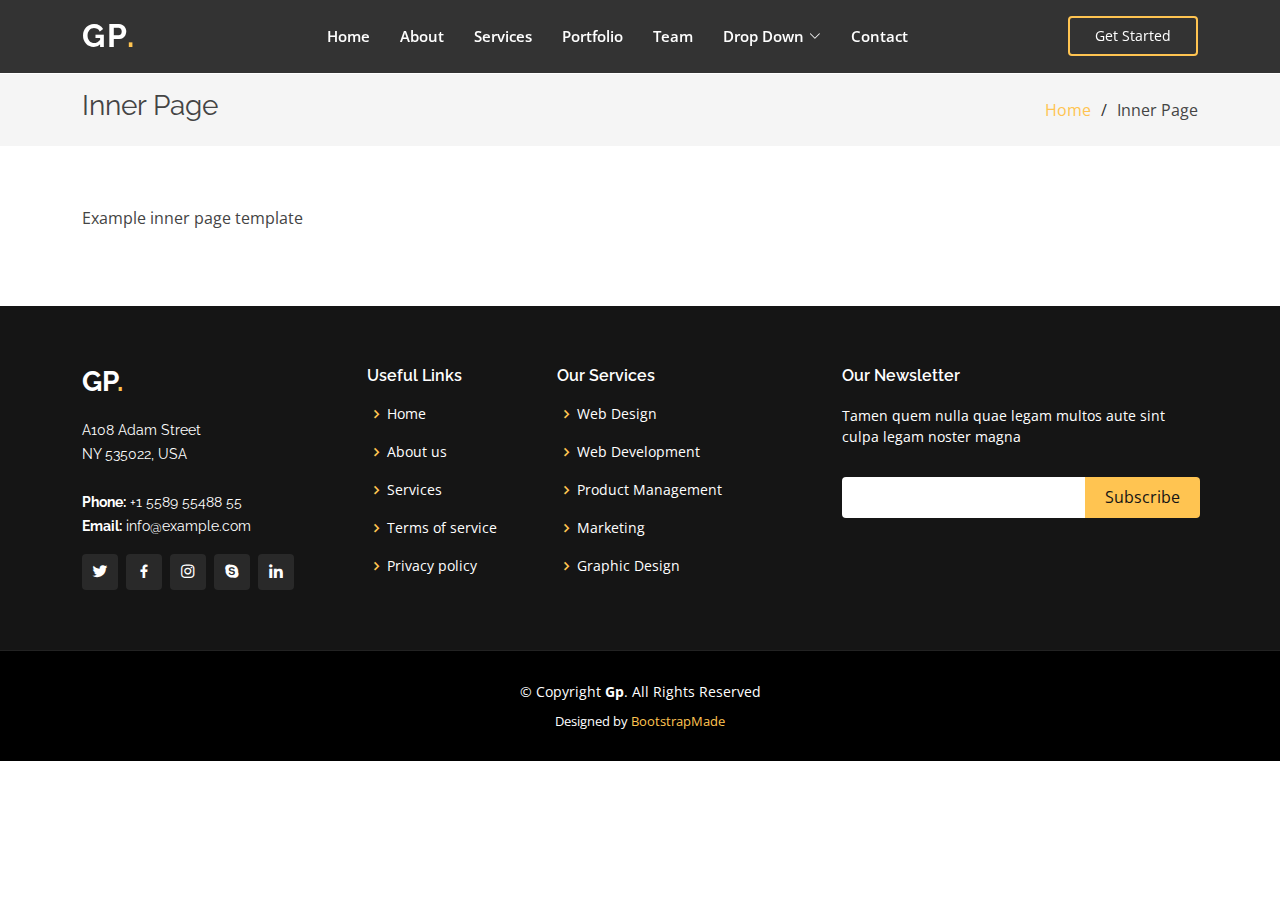
<file: inner-page.html>
<!DOCTYPE html>
<html lang="en">

<head>
  <meta charset="utf-8">
  <meta content="width=device-width, initial-scale=1.0" name="viewport">

  <title>Inner Page - Gp Bootstrap Template</title>
  <meta content="" name="description">
  <meta content="" name="keywords">

  <!-- Favicons -->
  <link href="assets/img/favicon.png" rel="icon">
  <link href="assets/img/apple-touch-icon.png" rel="apple-touch-icon">

  <!-- Google Fonts -->
  <link href="https://fonts.googleapis.com/css?family=Open+Sans:300,300i,400,400i,600,600i,700,700i|Raleway:300,300i,400,400i,500,500i,600,600i,700,700i|Poppins:300,300i,400,400i,500,500i,600,600i,700,700i" rel="stylesheet">

  <!-- Vendor CSS Files -->
  <link href="assets/vendor/aos/aos.css" rel="stylesheet">
  <link href="assets/vendor/bootstrap/css/bootstrap.min.css" rel="stylesheet">
  <link href="assets/vendor/bootstrap-icons/bootstrap-icons.css" rel="stylesheet">
  <link href="assets/vendor/boxicons/css/boxicons.min.css" rel="stylesheet">
  <link href="assets/vendor/glightbox/css/glightbox.min.css" rel="stylesheet">
  <link href="assets/vendor/remixicon/remixicon.css" rel="stylesheet">
  <link href="assets/vendor/swiper/swiper-bundle.min.css" rel="stylesheet">

  <!-- Template Main CSS File -->
  <link href="assets/css/style.css" rel="stylesheet">

  <!-- =======================================================
  * Template Name: Gp - v4.7.0
  * Template URL: https://bootstrapmade.com/gp-free-multipurpose-html-bootstrap-template/
  * Author: BootstrapMade.com
  * License: https://bootstrapmade.com/license/
  ======================================================== -->
</head>

<body>

  <!-- ======= Header ======= -->
  <header id="header" class="fixed-top header-inner-pages">
    <div class="container d-flex align-items-center justify-content-lg-between">

      <h1 class="logo me-auto me-lg-0"><a href="index.html">Gp<span>.</span></a></h1>
      <!-- Uncomment below if you prefer to use an image logo -->
      <!-- <a href="index.html" class="logo me-auto me-lg-0"><img src="assets/img/logo.png" alt="" class="img-fluid"></a>-->

      <nav id="navbar" class="navbar order-last order-lg-0">
        <ul>
          <li><a class="nav-link scrollto " href="#hero">Home</a></li>
          <li><a class="nav-link scrollto" href="#about">About</a></li>
          <li><a class="nav-link scrollto" href="#services">Services</a></li>
          <li><a class="nav-link scrollto " href="#portfolio">Portfolio</a></li>
          <li><a class="nav-link scrollto" href="#team">Team</a></li>
          <li class="dropdown"><a href="#"><span>Drop Down</span> <i class="bi bi-chevron-down"></i></a>
            <ul>
              <li><a href="#">Drop Down 1</a></li>
              <li class="dropdown"><a href="#"><span>Deep Drop Down</span> <i class="bi bi-chevron-right"></i></a>
                <ul>
                  <li><a href="#">Deep Drop Down 1</a></li>
                  <li><a href="#">Deep Drop Down 2</a></li>
                  <li><a href="#">Deep Drop Down 3</a></li>
                  <li><a href="#">Deep Drop Down 4</a></li>
                  <li><a href="#">Deep Drop Down 5</a></li>
                </ul>
              </li>
              <li><a href="#">Drop Down 2</a></li>
              <li><a href="#">Drop Down 3</a></li>
              <li><a href="#">Drop Down 4</a></li>
            </ul>
          </li>
          <li><a class="nav-link scrollto" href="#contact">Contact</a></li>
        </ul>
        <i class="bi bi-list mobile-nav-toggle"></i>
      </nav><!-- .navbar -->

      <a href="#about" class="get-started-btn scrollto">Get Started</a>

    </div>
  </header><!-- End Header -->

  <main id="main">

    <!-- ======= Breadcrumbs ======= -->
    <section class="breadcrumbs">
      <div class="container">

        <div class="d-flex justify-content-between align-items-center">
          <h2>Inner Page</h2>
          <ol>
            <li><a href="index.html">Home</a></li>
            <li>Inner Page</li>
          </ol>
        </div>

      </div>
    </section><!-- End Breadcrumbs -->

    <section class="inner-page">
      <div class="container">
        <p>
          Example inner page template
        </p>
      </div>
    </section>

  </main><!-- End #main -->

  <!-- ======= Footer ======= -->
  <footer id="footer">
    <div class="footer-top">
      <div class="container">
        <div class="row">

          <div class="col-lg-3 col-md-6">
            <div class="footer-info">
              <h3>Gp<span>.</span></h3>
              <p>
                A108 Adam Street <br>
                NY 535022, USA<br><br>
                <strong>Phone:</strong> +1 5589 55488 55<br>
                <strong>Email:</strong> info@example.com<br>
              </p>
              <div class="social-links mt-3">
                <a href="#" class="twitter"><i class="bx bxl-twitter"></i></a>
                <a href="#" class="facebook"><i class="bx bxl-facebook"></i></a>
                <a href="#" class="instagram"><i class="bx bxl-instagram"></i></a>
                <a href="#" class="google-plus"><i class="bx bxl-skype"></i></a>
                <a href="#" class="linkedin"><i class="bx bxl-linkedin"></i></a>
              </div>
            </div>
          </div>

          <div class="col-lg-2 col-md-6 footer-links">
            <h4>Useful Links</h4>
            <ul>
              <li><i class="bx bx-chevron-right"></i> <a href="#">Home</a></li>
              <li><i class="bx bx-chevron-right"></i> <a href="#">About us</a></li>
              <li><i class="bx bx-chevron-right"></i> <a href="#">Services</a></li>
              <li><i class="bx bx-chevron-right"></i> <a href="#">Terms of service</a></li>
              <li><i class="bx bx-chevron-right"></i> <a href="#">Privacy policy</a></li>
            </ul>
          </div>

          <div class="col-lg-3 col-md-6 footer-links">
            <h4>Our Services</h4>
            <ul>
              <li><i class="bx bx-chevron-right"></i> <a href="#">Web Design</a></li>
              <li><i class="bx bx-chevron-right"></i> <a href="#">Web Development</a></li>
              <li><i class="bx bx-chevron-right"></i> <a href="#">Product Management</a></li>
              <li><i class="bx bx-chevron-right"></i> <a href="#">Marketing</a></li>
              <li><i class="bx bx-chevron-right"></i> <a href="#">Graphic Design</a></li>
            </ul>
          </div>

          <div class="col-lg-4 col-md-6 footer-newsletter">
            <h4>Our Newsletter</h4>
            <p>Tamen quem nulla quae legam multos aute sint culpa legam noster magna</p>
            <form action="" method="post">
              <input type="email" name="email"><input type="submit" value="Subscribe">
            </form>

          </div>

        </div>
      </div>
    </div>

    <div class="container">
      <div class="copyright">
        &copy; Copyright <strong><span>Gp</span></strong>. All Rights Reserved
      </div>
      <div class="credits">
        <!-- All the links in the footer should remain intact. -->
        <!-- You can delete the links only if you purchased the pro version. -->
        <!-- Licensing information: https://bootstrapmade.com/license/ -->
        <!-- Purchase the pro version with working PHP/AJAX contact form: https://bootstrapmade.com/gp-free-multipurpose-html-bootstrap-template/ -->
        Designed by <a href="https://bootstrapmade.com/">BootstrapMade</a>
      </div>
    </div>
  </footer><!-- End Footer -->

  <div id="preloader"></div>
  <a href="#" class="back-to-top d-flex align-items-center justify-content-center"><i class="bi bi-arrow-up-short"></i></a>

  <!-- Vendor JS Files -->
  <script src="assets/vendor/purecounter/purecounter.js"></script>
  <script src="assets/vendor/aos/aos.js"></script>
  <script src="assets/vendor/bootstrap/js/bootstrap.bundle.min.js"></script>
  <script src="assets/vendor/glightbox/js/glightbox.min.js"></script>
  <script src="assets/vendor/isotope-layout/isotope.pkgd.min.js"></script>
  <script src="assets/vendor/swiper/swiper-bundle.min.js"></script>
  <script src="assets/vendor/php-email-form/validate.js"></script>

  <!-- Template Main JS File -->
  <script src="assets/js/main.js"></script>

</body>

</html>
</file>
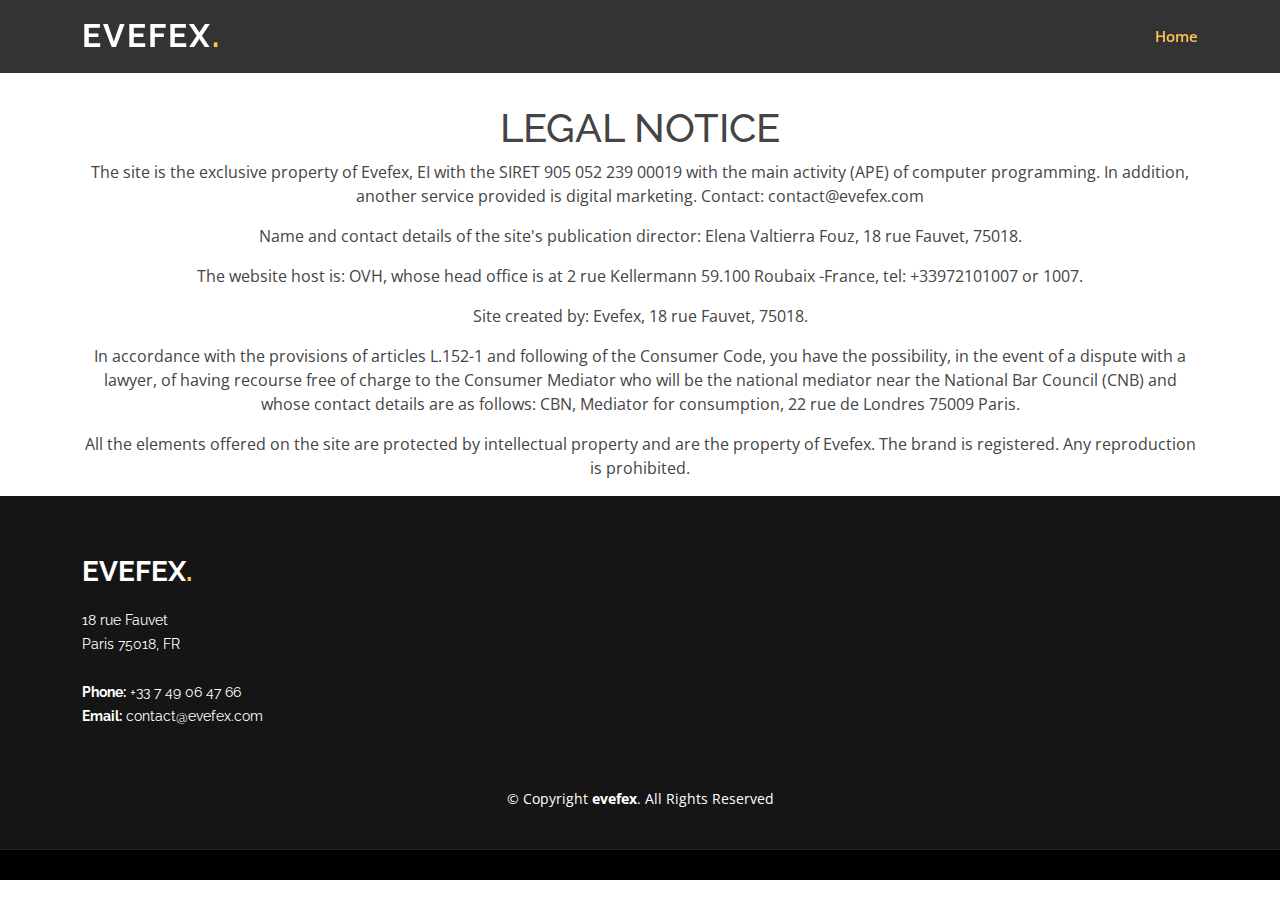
<file: legalNotice.html>
<!DOCTYPE html>
<html lang="en">

<head>
    <meta charset="utf-8">
    <meta content="width=device-width, initial-scale=1.0" name="viewport">

    <title>evefex</title>
    <meta content="" name="description">
    <meta content="" name="keywords">

    <!-- Favicons -->
    <link href="assets/img/favicon.png" rel="icon">
    <link href="assets/img/apple-touch-icon.png" rel="apple-touch-icon">

    <!-- Google Fonts -->
    <link href="https://fonts.googleapis.com/css?family=Open+Sans:300,300i,400,400i,600,600i,700,700i|Raleway:300,300i,400,400i,500,500i,600,600i,700,700i|Poppins:300,300i,400,400i,500,500i,600,600i,700,700i" rel="stylesheet">

    <!-- Vendor CSS Files -->
    <link href="assets/vendor/aos/aos.css" rel="stylesheet">
    <link href="assets/vendor/bootstrap/css/bootstrap.min.css" rel="stylesheet">
    <link href="assets/vendor/bootstrap-icons/bootstrap-icons.css" rel="stylesheet">
    <link href="assets/vendor/boxicons/css/boxicons.min.css" rel="stylesheet">
    <link href="assets/vendor/glightbox/css/glightbox.min.css" rel="stylesheet">
    <link href="assets/vendor/remixicon/remixicon.css" rel="stylesheet">
    <link href="assets/vendor/swiper/swiper-bundle.min.css" rel="stylesheet">

    <!-- Template Main CSS File -->
    <link href="assets/css/style.css" rel="stylesheet">

    <!-- =======================================================
  * Template Name: evefex - v4.7.0
  * Template URL: https://bootstrapmade.com/gp-free-multipurpose-html-bootstrap-template/
  * Author: BootstrapMade.com
  * License: https://bootstrapmade.com/license/
  ======================================================== -->
</head>

<body>

    <!-- ======= Header ======= -->
    <header id="header" class="fixed-top ">
        <div class="container d-flex align-items-center justify-content-lg-between">

            <h1 class="logo me-auto me-lg-0"><a href="index.html">evefex<span>.</span></a></h1>
            <!-- Uncomment below if you prefer to use an image logo -->
            <!-- <a href="index.html" class="logo me-auto me-lg-0"><img src="assets/img/logo.png" alt="" class="img-fluid"></a>-->

            <nav id="navbar" class="navbar order-last order-lg-0">
                <ul>
                    <li><a class="nav-link scrollto active" href="index.html">Home</a></li>
                </ul>
                <i class="bi bi-list mobile-nav-toggle"></i>
            </nav>
            <!-- .navbar -->


        </div>
    </header>
    <!-- End Header -->

    <main class="container mt-5 text-center">
        <h1 class="paddingResponsive">LEGAL NOTICE</h1>
        <p>The site is the exclusive property of Evefex, EI with the SIRET 905 052 239 00019 with the main activity (APE) of computer programming. In addition, another service provided is digital marketing. Contact: contact@evefex.com </p>

        <p>Name and contact details of the site's publication director: Elena Valtierra Fouz, 18 rue Fauvet, 75018.</p>

        <p> The website host is: OVH, whose head office is at 2 rue Kellermann 59.100 Roubaix -France, tel: +33972101007 or 1007.</p>

        <p>Site created by: Evefex, 18 rue Fauvet, 75018.</p>

        <p>In accordance with the provisions of articles L.152-1 and following of the Consumer Code, you have the possibility, in the event of a dispute with a lawyer, of having recourse free of charge to the Consumer Mediator who will be the national mediator
            near the National Bar Council (CNB) and whose contact details are as follows: CBN, Mediator for consumption, 22 rue de Londres 75009 Paris.</p>

        <p>All the elements offered on the site are protected by intellectual property and are the property of Evefex. The brand is registered. Any reproduction is prohibited.</p>




    </main>

    <!-- ======= Footer ======= -->
    <footer id="footer">
        <div class="footer-top">
            <div class="container">
                <div class="row">

                    <div class="col-lg-3 col-md-6">
                        <div class="footer-info">
                            <h3>evefex<span>.</span></h3>
                            <p>
                                18 rue Fauvet <br> Paris 75018, FR<br><br>
                                <strong>Phone:</strong> +33 7 49 06 47 66<br>
                                <strong>Email:</strong> contact@evefex.com<br>
                            </p>
                        </div>
                    </div>
                </div>

                <div class="container">
                    <div class="copyright">
                        &copy; Copyright <strong><span>evefex</span></strong>. All Rights Reserved
                    </div>
                    <div class="credits">
                        <!-- All the links in the footer should remain intact. -->
                        <!-- You can delete the links only if you purchased the pro version. -->
                        <!-- Licensing information: https://bootstrapmade.com/license/ -->
                        <!-- Purchase the pro version with working PHP/AJAX contact form: https://bootstrapmade.com/gp-free-multipurpose-html-bootstrap-template/ -->
                    </div>
                </div>
    </footer>
    <!-- End Footer -->

    <div id="preloader"></div>
    <a href="#" class="back-to-top d-flex align-items-center justify-content-center"><i class="bi bi-arrow-up-short"></i></a>

    <!-- Vendor JS Files -->
    <script src="assets/vendor/purecounter/purecounter.js"></script>
    <script src="assets/vendor/aos/aos.js"></script>
    <script src="assets/vendor/bootstrap/js/bootstrap.bundle.min.js"></script>
    <script src="assets/vendor/glightbox/js/glightbox.min.js"></script>
    <script src="assets/vendor/isotope-layout/isotope.pkgd.min.js"></script>
    <script src="assets/vendor/swiper/swiper-bundle.min.js"></script>
    <script src="assets/vendor/php-email-form/validate.js"></script>

    <!-- Template Main JS File -->
    <script src="assets/js/main.js"></script>

</body>

</html>
</file>
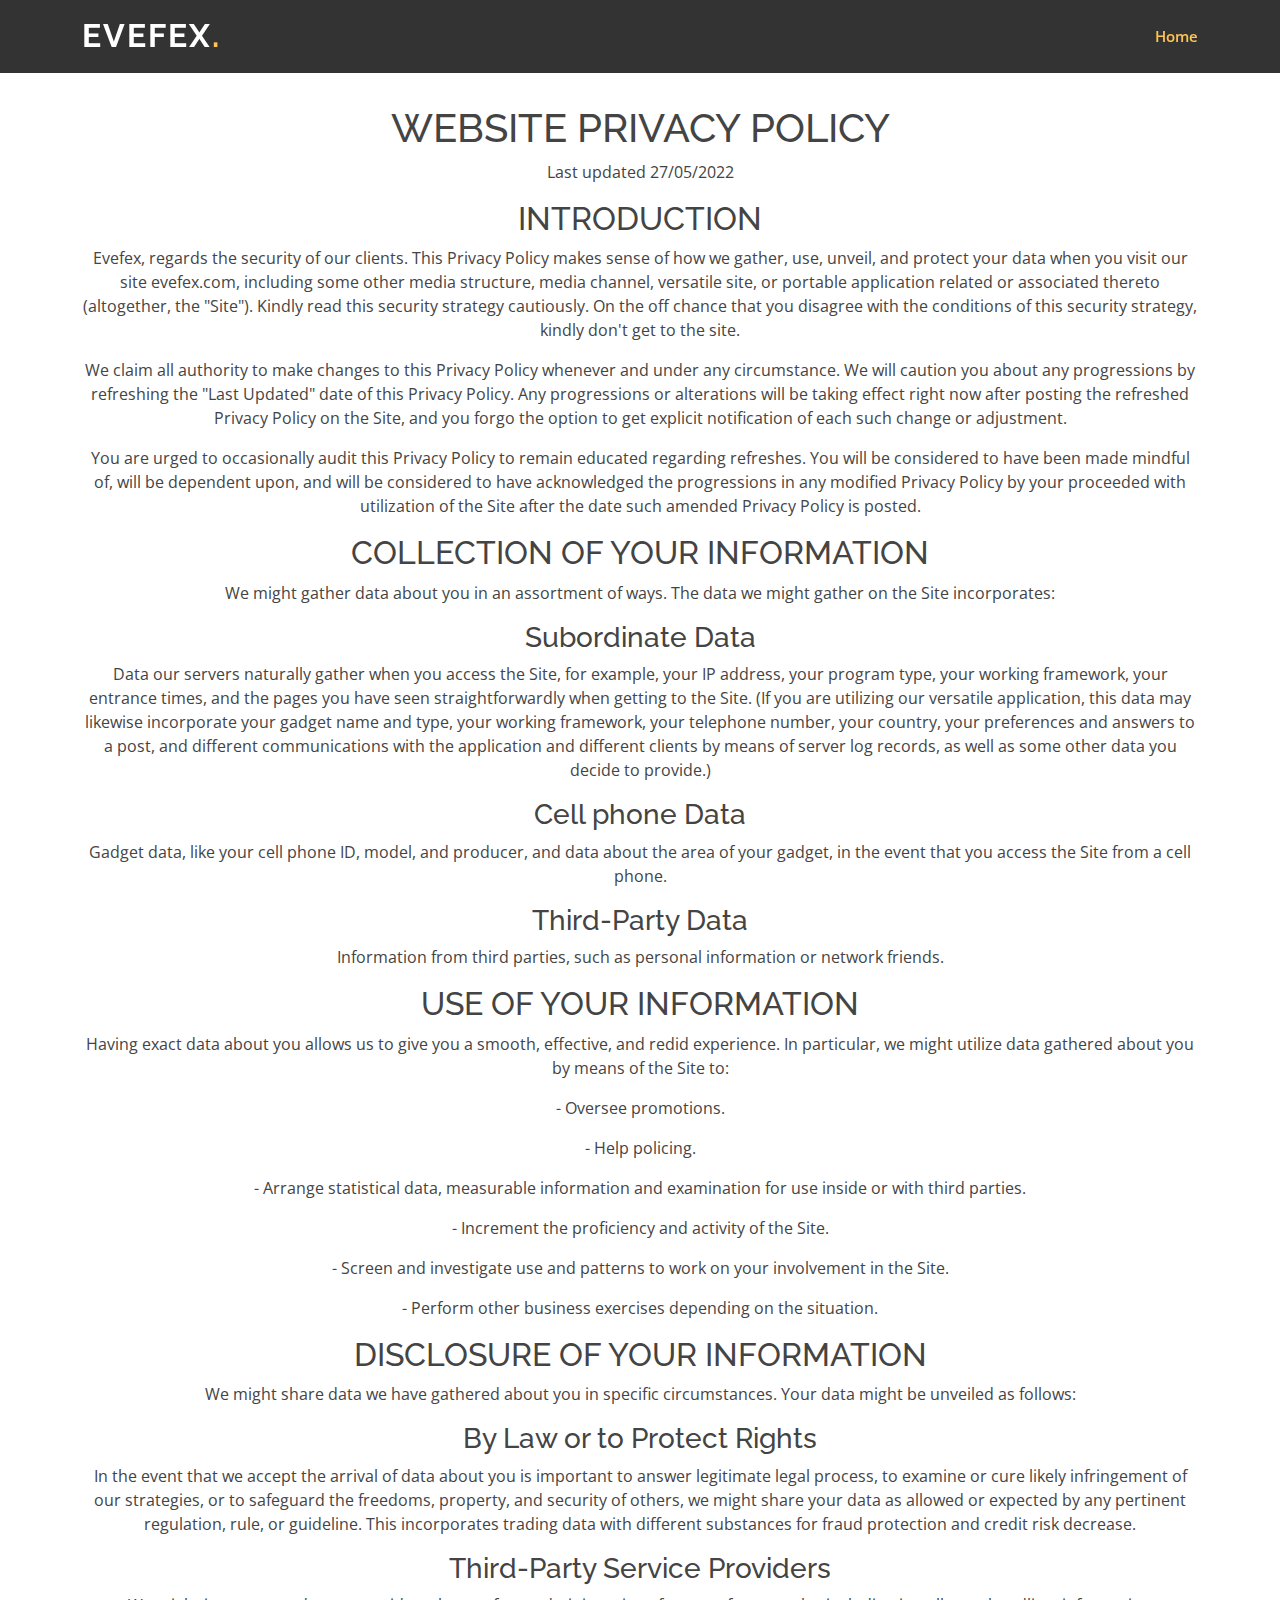
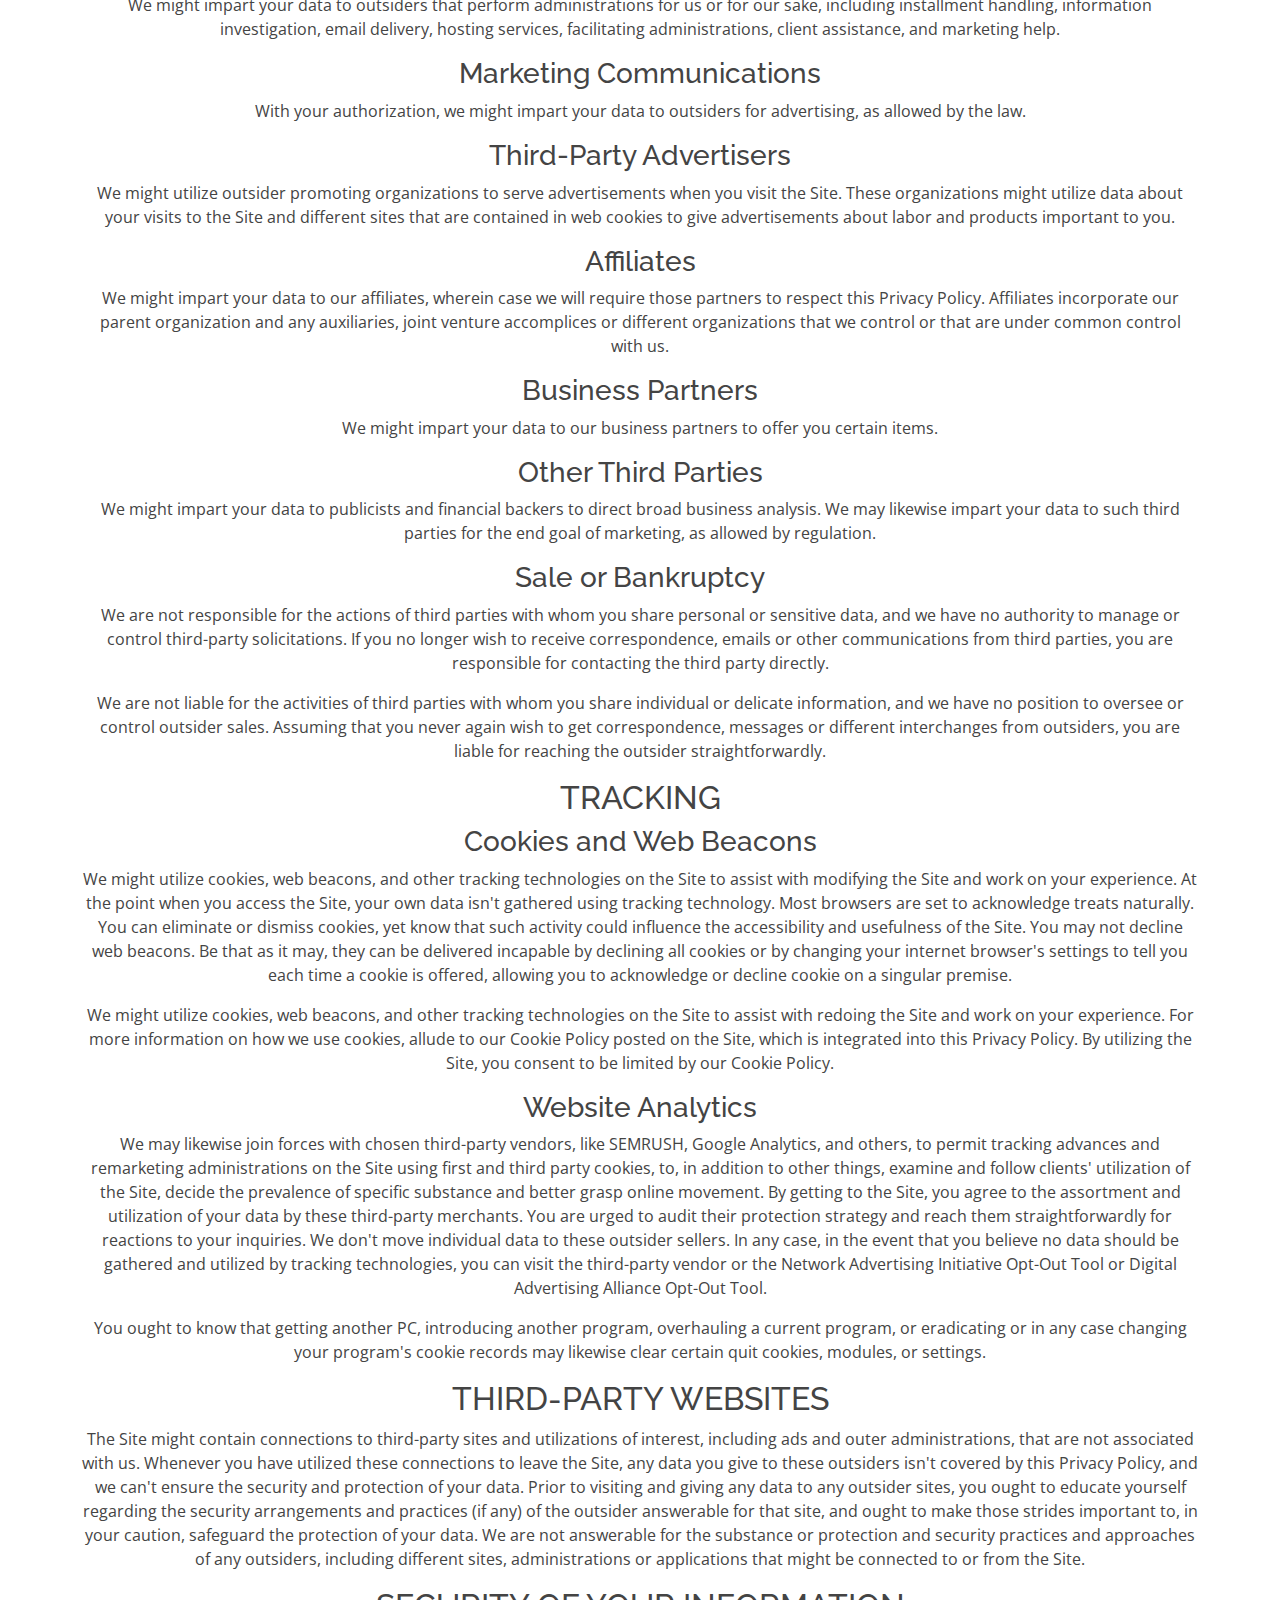
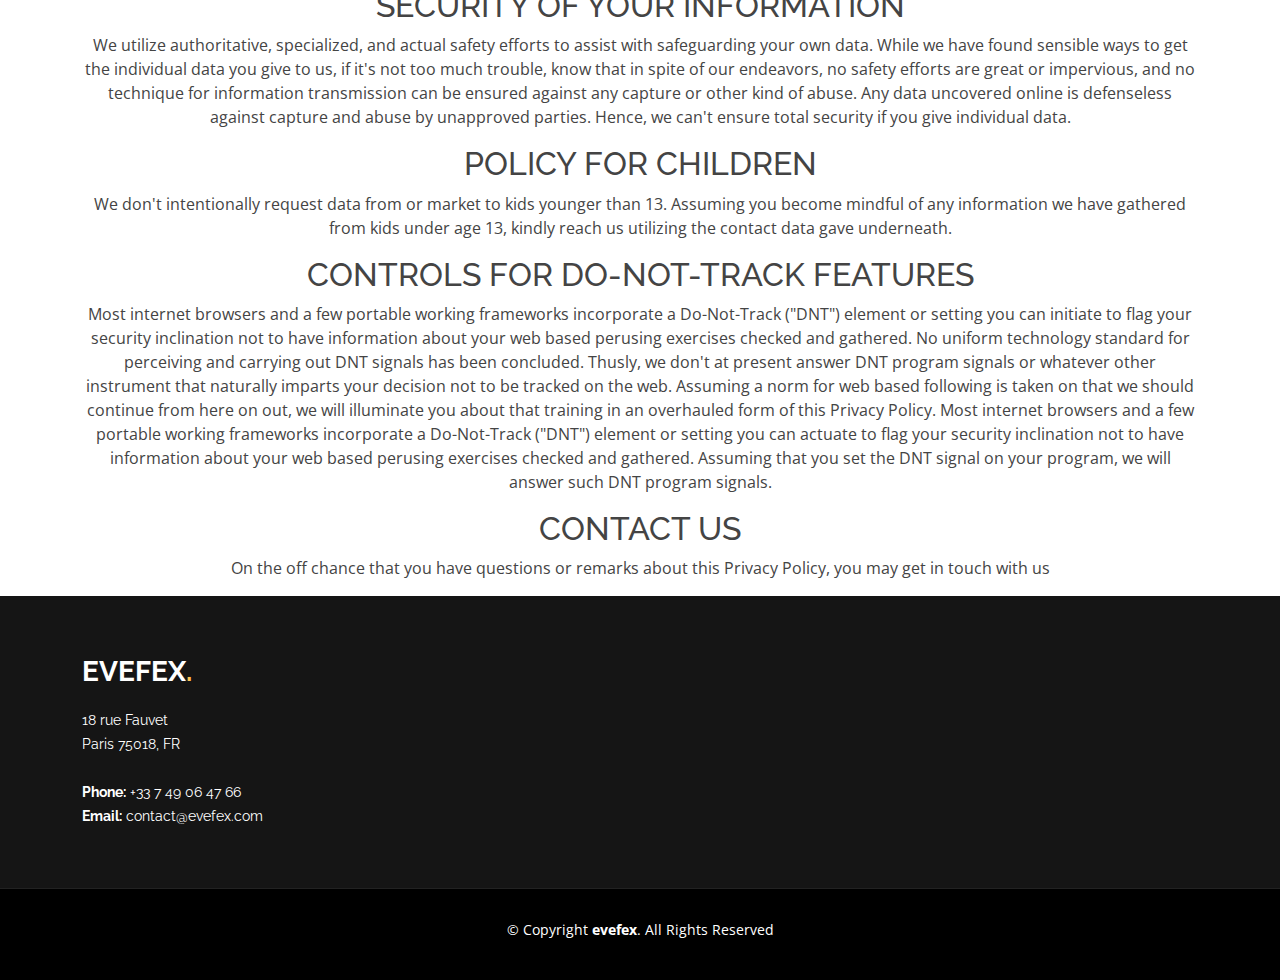
<file: privacyPolicy.html>
<!DOCTYPE html>
<html lang="en">

<head>
    <meta charset="utf-8">
    <meta content="width=device-width, initial-scale=1.0" name="viewport">

    <title>evefex</title>
    <meta content="" name="description">
    <meta content="" name="keywords">

    <!-- Favicons -->
    <link href="assets/img/favicon.png" rel="icon">
    <link href="assets/img/apple-touch-icon.png" rel="apple-touch-icon">

    <!-- Google Fonts -->
    <link href="https://fonts.googleapis.com/css?family=Open+Sans:300,300i,400,400i,600,600i,700,700i|Raleway:300,300i,400,400i,500,500i,600,600i,700,700i|Poppins:300,300i,400,400i,500,500i,600,600i,700,700i" rel="stylesheet">

    <!-- Vendor CSS Files -->
    <link href="assets/vendor/aos/aos.css" rel="stylesheet">
    <link href="assets/vendor/bootstrap/css/bootstrap.min.css" rel="stylesheet">
    <link href="assets/vendor/bootstrap-icons/bootstrap-icons.css" rel="stylesheet">
    <link href="assets/vendor/boxicons/css/boxicons.min.css" rel="stylesheet">
    <link href="assets/vendor/glightbox/css/glightbox.min.css" rel="stylesheet">
    <link href="assets/vendor/remixicon/remixicon.css" rel="stylesheet">
    <link href="assets/vendor/swiper/swiper-bundle.min.css" rel="stylesheet">

    <!-- Template Main CSS File -->
    <link href="assets/css/style.css" rel="stylesheet">

    <!-- =======================================================
  * Template Name: evefex - v4.7.0
  * Template URL: https://bootstrapmade.com/gp-free-multipurpose-html-bootstrap-template/
  * Author: BootstrapMade.com
  * License: https://bootstrapmade.com/license/
  ======================================================== -->
</head>

<body>

    <!-- ======= Header ======= -->
    <header id="header" class="fixed-top ">
        <div class="container d-flex align-items-center justify-content-lg-between">

            <h1 class="logo me-auto me-lg-0"><a href="index.html">evefex<span>.</span></a></h1>
            <!-- Uncomment below if you prefer to use an image logo -->
            <!-- <a href="index.html" class="logo me-auto me-lg-0"><img src="assets/img/logo.png" alt="" class="img-fluid"></a>-->

            <nav id="navbar" class="navbar order-last order-lg-0">
                <ul>
                    <li><a class="nav-link scrollto active" href="index.html">Home</a></li>
                </ul>
                <i class="bi bi-list mobile-nav-toggle"></i>
            </nav>
            <!-- .navbar -->


        </div>
    </header>
    <!-- End Header -->

    <main class="container mt-5 text-center">
        <h1 class="paddingResponsive">WEBSITE PRIVACY POLICY</h1>
        <p> Last updated 27/05/2022</p>


        <h2>INTRODUCTION</h2>
        <p>Evefex, regards the security of our clients. This Privacy Policy makes sense of how we gather, use, unveil, and protect your data when you visit our site evefex.com, including some other media structure, media channel, versatile site, or portable
            application related or associated thereto (altogether, the "Site"). Kindly read this security strategy cautiously. On the off chance that you disagree with the conditions of this security strategy, kindly don't get to the site.</p>
        <p>We claim all authority to make changes to this Privacy Policy whenever and under any circumstance. We will caution you about any progressions by refreshing the "Last Updated" date of this Privacy Policy. Any progressions or alterations will be
            taking effect right now after posting the refreshed Privacy Policy on the Site, and you forgo the option to get explicit notification of each such change or adjustment.</p>

        <p>You are urged to occasionally audit this Privacy Policy to remain educated regarding refreshes. You will be considered to have been made mindful of, will be dependent upon, and will be considered to have acknowledged the progressions in any modified
            Privacy Policy by your proceeded with utilization of the Site after the date such amended Privacy Policy is posted.</p>



        <h2>COLLECTION OF YOUR INFORMATION</h2>
        <p> We might gather data about you in an assortment of ways. The data we might gather on the Site incorporates:</p>
        <h3>Subordinate Data</h3>
        <p>Data our servers naturally gather when you access the Site, for example, your IP address, your program type, your working framework, your entrance times, and the pages you have seen straightforwardly when getting to the Site. (If you are utilizing
            our versatile application, this data may likewise incorporate your gadget name and type, your working framework, your telephone number, your country, your preferences and answers to a post, and different communications with the application
            and different clients by means of server log records, as well as some other data you decide to provide.)</p>

        <h3>Cell phone Data</h3>
        <p>Gadget data, like your cell phone ID, model, and producer, and data about the area of your gadget, in the event that you access the Site from a cell phone.</p>

        <h3>Third-Party Data</h3>
        <p>Information from third parties, such as personal information or network friends.</p>

        <h2>USE OF YOUR INFORMATION</h2>
        <p>Having exact data about you allows us to give you a smooth, effective, and redid experience. In particular, we might utilize data gathered about you by means of the Site to:
        </p>
        <p>- Oversee promotions.</p>
        <p>- Help policing.</p>
        <p>- Arrange statistical data, measurable information and examination for use inside or with third parties.</p>
        <p>- Increment the proficiency and activity of the Site.</p>
        <p>- Screen and investigate use and patterns to work on your involvement in the Site.</p>
        <p>- Perform other business exercises depending on the situation.</p>

        <h2>DISCLOSURE OF YOUR INFORMATION</h2>
        <p>We might share data we have gathered about you in specific circumstances. Your data might be unveiled as follows:</p>
        <h3>By Law or to Protect Rights</h3>
        <p>In the event that we accept the arrival of data about you is important to answer legitimate legal process, to examine or cure likely infringement of our strategies, or to safeguard the freedoms, property, and security of others, we might share
            your data as allowed or expected by any pertinent regulation, rule, or guideline. This incorporates trading data with different substances for fraud protection and credit risk decrease.</p>
        <h3>Third-Party Service Providers</h3>
        <p>We might impart your data to outsiders that perform administrations for us or for our sake, including installment handling, information investigation, email delivery, hosting services, facilitating administrations, client assistance, and marketing
            help.
        </p>
        <h3>Marketing Communications</h3>
        <p>With your authorization, we might impart your data to outsiders for advertising, as allowed by the law.</p>
        <h3>Third-Party Advertisers</h3>
        <p>We might utilize outsider promoting organizations to serve advertisements when you visit the Site. These organizations might utilize data about your visits to the Site and different sites that are contained in web cookies to give advertisements
            about labor and products important to you.</p>
        <h3>Affiliates</h3>
        <p>We might impart your data to our affiliates, wherein case we will require those partners to respect this Privacy Policy. Affiliates incorporate our parent organization and any auxiliaries, joint venture accomplices or different organizations that
            we control or that are under common control with us. </p>
        <h3>Business Partners</h3>
        <p>We might impart your data to our business partners to offer you certain items.</p>
        <h3>Other Third Parties</h3>
        <p>We might impart your data to publicists and financial backers to direct broad business analysis. We may likewise impart your data to such third parties for the end goal of marketing, as allowed by regulation.</p>
        <h3>Sale or Bankruptcy</h3>
        <p>We are not responsible for the actions of third parties with whom you share personal or sensitive data, and we have no authority to manage or control third-party solicitations. If you no longer wish to receive correspondence, emails or other communications
            from third parties, you are responsible for contacting the third party directly.</p>
        <p>We are not liable for the activities of third parties with whom you share individual or delicate information, and we have no position to oversee or control outsider sales. Assuming that you never again wish to get correspondence, messages or different
            interchanges from outsiders, you are liable for reaching the outsider straightforwardly.</p>

        <h2>TRACKING </h2>
        <h3>Cookies and Web Beacons</h3>
        <p>We might utilize cookies, web beacons, and other tracking technologies on the Site to assist with modifying the Site and work on your experience. At the point when you access the Site, your own data isn't gathered using tracking technology. Most
            browsers are set to acknowledge treats naturally. You can eliminate or dismiss cookies, yet know that such activity could influence the accessibility and usefulness of the Site. You may not decline web beacons. Be that as it may, they can
            be delivered incapable by declining all cookies or by changing your internet browser's settings to tell you each time a cookie is offered, allowing you to acknowledge or decline cookie on a singular premise.</p>
        <p>We might utilize cookies, web beacons, and other tracking technologies on the Site to assist with redoing the Site and work on your experience. For more information on how we use cookies, allude to our Cookie Policy posted on the Site, which is
            integrated into this Privacy Policy. By utilizing the Site, you consent to be limited by our Cookie Policy.</p>

        <h3>Website Analytics</h3>
        <p>We may likewise join forces with chosen third-party vendors, like SEMRUSH, Google Analytics, and others, to permit tracking advances and remarketing administrations on the Site using first and third party cookies, to, in addition to other things,
            examine and follow clients' utilization of the Site, decide the prevalence of specific substance and better grasp online movement. By getting to the Site, you agree to the assortment and utilization of your data by these third-party merchants.
            You are urged to audit their protection strategy and reach them straightforwardly for reactions to your inquiries. We don't move individual data to these outsider sellers. In any case, in the event that you believe no data should be gathered
            and utilized by tracking technologies, you can visit the third-party vendor or the Network Advertising Initiative Opt-Out Tool or Digital Advertising Alliance Opt-Out Tool.</p>
        <p>You ought to know that getting another PC, introducing another program, overhauling a current program, or eradicating or in any case changing your program's cookie records may likewise clear certain quit cookies, modules, or settings.</p>

        <h2>THIRD-PARTY WEBSITES</h2>
        <p>The Site might contain connections to third-party sites and utilizations of interest, including ads and outer administrations, that are not associated with us. Whenever you have utilized these connections to leave the Site, any data you give to
            these outsiders isn't covered by this Privacy Policy, and we can't ensure the security and protection of your data. Prior to visiting and giving any data to any outsider sites, you ought to educate yourself regarding the security arrangements
            and practices (if any) of the outsider answerable for that site, and ought to make those strides important to, in your caution, safeguard the protection of your data. We are not answerable for the substance or protection and security practices
            and approaches of any outsiders, including different sites, administrations or applications that might be connected to or from the Site.</p>

        <h2>SECURITY OF YOUR INFORMATION</h2>
        <p>We utilize authoritative, specialized, and actual safety efforts to assist with safeguarding your own data. While we have found sensible ways to get the individual data you give to us, if it's not too much trouble, know that in spite of our endeavors,
            no safety efforts are great or impervious, and no technique for information transmission can be ensured against any capture or other kind of abuse. Any data uncovered online is defenseless against capture and abuse by unapproved parties. Hence,
            we can't ensure total security if you give individual data.</p>

        <h2>POLICY FOR CHILDREN</h2>
        <p>We don't intentionally request data from or market to kids younger than 13. Assuming you become mindful of any information we have gathered from kids under age 13, kindly reach us utilizing the contact data gave underneath.</p>

        <h2>CONTROLS FOR DO-NOT-TRACK FEATURES</h2>
        <p>Most internet browsers and a few portable working frameworks incorporate a Do-Not-Track ("DNT") element or setting you can initiate to flag your security inclination not to have information about your web based perusing exercises checked and gathered.
            No uniform technology standard for perceiving and carrying out DNT signals has been concluded. Thusly, we don't at present answer DNT program signals or whatever other instrument that naturally imparts your decision not to be tracked on the
            web. Assuming a norm for web based following is taken on that we should continue from here on out, we will illuminate you about that training in an overhauled form of this Privacy Policy. Most internet browsers and a few portable working frameworks
            incorporate a Do-Not-Track ("DNT") element or setting you can actuate to flag your security inclination not to have information about your web based perusing exercises checked and gathered. Assuming that you set the DNT signal on your program,
            we will answer such DNT program signals.</p>

        <h2>CONTACT US</h2>
        <p>On the off chance that you have questions or remarks about this Privacy Policy, you may get in touch with us</p>









    </main>

    <!-- ======= Footer ======= -->
    <footer id="footer">
        <div class="footer-top">
            <div class="container">
                <div class="row">

                    <div class="col-lg-3 col-md-6">
                        <div class="footer-info">
                            <h3>evefex<span>.</span></h3>
                            <p>
                                18 rue Fauvet <br> Paris 75018, FR<br><br>
                                <strong>Phone:</strong> +33 7 49 06 47 66<br>
                                <strong>Email:</strong> contact@evefex.com<br>
                            </p>
                            <!-- Social Networks -hidden -->
                            <div class="social-links mt-3 d-none">
                                <a href="#" class="twitter"><i class="bx bxl-twitter"></i></a>
                                <a href="#" class="facebook"><i class="bx bxl-facebook"></i></a>
                                <a href="#" class="instagram"><i class="bx bxl-instagram"></i></a>
                                <a href="#" class="google-plus"><i class="bx bxl-skype"></i></a>
                                <a href="#" class="linkedin"><i class="bx bxl-linkedin"></i></a>
                            </div>
                        </div>
                    </div>
                </div>
            </div>
        </div>

        <div class="container">
            <div class="copyright">
                &copy; Copyright <strong><span>evefex</span></strong>. All Rights Reserved
            </div>
            <div class="credits">
                <!-- All the links in the footer should remain intact. -->
                <!-- You can delete the links only if you purchased the pro version. -->
                <!-- Licensing information: https://bootstrapmade.com/license/ -->
                <!-- Purchase the pro version with working PHP/AJAX contact form: https://bootstrapmade.com/gp-free-multipurpose-html-bootstrap-template/ -->
            </div>
        </div>
    </footer>
    <!-- End Footer -->

    <div id="preloader"></div>
    <a href="#" class="back-to-top d-flex align-items-center justify-content-center"><i class="bi bi-arrow-up-short"></i></a>

    <!-- Vendor JS Files -->
    <script src="assets/vendor/purecounter/purecounter.js"></script>
    <script src="assets/vendor/aos/aos.js"></script>
    <script src="assets/vendor/bootstrap/js/bootstrap.bundle.min.js"></script>
    <script src="assets/vendor/glightbox/js/glightbox.min.js"></script>
    <script src="assets/vendor/isotope-layout/isotope.pkgd.min.js"></script>
    <script src="assets/vendor/swiper/swiper-bundle.min.js"></script>
    <script src="assets/vendor/php-email-form/validate.js"></script>

    <!-- Template Main JS File -->
    <script src="assets/js/main.js"></script>

</body>

</html>
</file>
<file: assets/css/style.css>
/**
* Template Name: Gp - v4.7.0
* Template URL: https://bootstrapmade.com/gp-free-multipurpose-html-bootstrap-template/
* Author: BootstrapMade.com
* License: https://bootstrapmade.com/license/
*/
    /*--------------------------------------------------------------
# General
--------------------------------------------------------------*/
    
    body {
        font-family: "Open Sans", sans-serif;
        color: #444444;
    }
    
    a {
        color: #ffc451;
        text-decoration: none;
    }
    
    a:hover {
        color: #ffd584;
        text-decoration: none;
    }
    
    h1,
    h2,
    h3,
    h4,
    h5,
    h6 {
        font-family: "Raleway", sans-serif;
    }
    /*--------------------------------------------------------------
# Back to top button
--------------------------------------------------------------*/
    
    .back-to-top {
        position: fixed;
        visibility: hidden;
        opacity: 0;
        right: 15px;
        bottom: 15px;
        z-index: 996;
        background: #ffc451;
        width: 40px;
        height: 40px;
        border-radius: 4px;
        transition: all 0.4s;
    }
    
    .back-to-top i {
        font-size: 28px;
        color: #151515;
        line-height: 0;
    }
    
    .back-to-top:hover {
        background: #151515;
    }
    
    .back-to-top:hover i {
        color: #ffc451;
    }
    
    .back-to-top.active {
        visibility: visible;
        opacity: 1;
    }
    /*--------------------------------------------------------------
# Preloader
--------------------------------------------------------------*/
    
    #preloader {
        position: fixed;
        top: 0;
        left: 0;
        right: 0;
        bottom: 0;
        z-index: 9999;
        overflow: hidden;
        background: #151515;
    }
    
    #preloader:before {
        content: "";
        position: fixed;
        top: calc(50% - 0px);
        left: calc(50% - 30px);
        border: 6px solid #ffc451;
        border-top-color: #151515;
        border-bottom-color: #151515;
        border-radius: 50%;
        width: 60px;
        height: 60px;
        -webkit-animation: animate-preloader 1s linear infinite;
        animation: animate-preloader 1s linear infinite;
    }
    
    @-webkit-keyframes animate-preloader {
        0% {
            transform: rotate(0deg);
        }
        100% {
            transform: rotate(360deg);
        }
    }
    
    @keyframes animate-preloader {
        0% {
            transform: rotate(0deg);
        }
        100% {
            transform: rotate(360deg);
        }
    }
    /*--------------------------------------------------------------
# Disable aos animation delay on mobile devices
--------------------------------------------------------------*/
    
    @media screen and (max-width: 768px) {
        [data-aos-delay] {
            transition-delay: 0 !important;
        }
    }
    /*--------------------------------------------------------------
# Header
--------------------------------------------------------------*/
    
    #header {
        transition: all 0.5s;
        z-index: 997;
        padding: 15px 0;
        background: rgba(0, 0, 0, 0.8);
    }
    
    #header.header-scrolled,
    #header.header-inner-pages {
        background: rgba(0, 0, 0, 0.8);
    }
    
    #header .logo {
        font-size: 32px;
        margin: 0;
        padding: 0;
        line-height: 1;
        font-weight: 700;
        letter-spacing: 2px;
        text-transform: uppercase;
    }
    
    #header .logo a {
        color: #fff;
    }
    
    #header .logo a span {
        color: #ffc451;
    }
    
    #header .logo img {
        max-height: 40px;
    }
    /*--------------------------------------------------------------
#  Get Startet Button
--------------------------------------------------------------*/
    
    .get-started-btn {
        color: #fff;
        border-radius: 4px;
        padding: 7px 25px 8px 25px;
        white-space: nowrap;
        transition: 0.3s;
        font-size: 14px;
        display: inline-block;
        border: 2px solid #ffc451;
    }
    
    .get-started-btn:hover {
        background: #ffbb38;
        color: #343a40;
    }
    
    @media (max-width: 992px) {
        .get-started-btn {
            padding: 7px 20px 8px 20px;
            margin-right: 15px;
        }
    }
    /*--------------------------------------------------------------
# Navigation Menu
--------------------------------------------------------------*/
    /**
* Desktop Navigation 
*/
    
    .navbar {
        padding: 0;
    }
    
    .navbar ul {
        margin: 0;
        padding: 0;
        display: flex;
        list-style: none;
        align-items: center;
    }
    
    .navbar li {
        position: relative;
    }
    
    .navbar a,
    .navbar a:focus {
        display: flex;
        align-items: center;
        justify-content: space-between;
        padding: 10px 0 10px 30px;
        font-size: 15px;
        font-weight: 600;
        color: #fff;
        white-space: nowrap;
        transition: 0.3s;
    }
    
    .navbar a i,
    .navbar a:focus i {
        font-size: 12px;
        line-height: 0;
        margin-left: 5px;
    }
    
    .navbar a:hover,
    .navbar .active,
    .navbar .active:focus,
    .navbar li:hover>a {
        color: #ffc451;
    }
    
    .navbar .dropdown ul {
        display: block;
        position: absolute;
        left: 14px;
        top: calc(100% + 30px);
        margin: 0;
        padding: 10px 0;
        z-index: 99;
        opacity: 0;
        visibility: hidden;
        background: #fff;
        box-shadow: 0px 0px 30px rgba(127, 137, 161, 0.25);
        transition: 0.3s;
    }
    
    .navbar .dropdown ul li {
        min-width: 200px;
    }
    
    .navbar .dropdown ul a {
        padding: 10px 20px;
        font-size: 14px;
        text-transform: none;
        color: #151515;
        font-weight: 400;
    }
    
    .navbar .dropdown ul a i {
        font-size: 12px;
    }
    
    .navbar .dropdown ul a:hover,
    .navbar .dropdown ul .active:hover,
    .navbar .dropdown ul li:hover>a {
        background-color: #ffc451;
    }
    
    .navbar .dropdown:hover>ul {
        opacity: 1;
        top: 100%;
        visibility: visible;
    }
    
    .navbar .dropdown .dropdown ul {
        top: 0;
        left: calc(100% - 30px);
        visibility: hidden;
    }
    
    .navbar .dropdown .dropdown:hover>ul {
        opacity: 1;
        top: 0;
        left: 100%;
        visibility: visible;
    }
    
    @media (max-width: 1366px) {
        .navbar .dropdown .dropdown ul {
            left: -90%;
        }
        .navbar .dropdown .dropdown:hover>ul {
            left: -100%;
        }
    }
    /**
* Mobile Navigation 
*/
    
    .mobile-nav-toggle {
        color: #fff;
        font-size: 28px;
        cursor: pointer;
        display: none;
        line-height: 0;
        transition: 0.5s;
    }
    
    @media (max-width: 991px) {
        .mobile-nav-toggle {
            display: block;
        }
        .navbar ul {
            display: none;
        }
    }
    
    .navbar-mobile {
        position: fixed;
        overflow: hidden;
        top: 0;
        right: 0;
        left: 0;
        bottom: 0;
        background: rgba(0, 0, 0, 0.9);
        transition: 0.3s;
        z-index: 999;
    }
    
    .navbar-mobile .mobile-nav-toggle {
        position: absolute;
        top: 15px;
        right: 15px;
    }
    
    .navbar-mobile ul {
        display: block;
        position: absolute;
        top: 55px;
        right: 15px;
        bottom: 15px;
        left: 15px;
        padding: 10px 0;
        background-color: #fff;
        overflow-y: auto;
        transition: 0.3s;
    }
    
    .navbar-mobile a,
    .navbar-mobile a:focus {
        padding: 10px 20px;
        font-size: 15px;
        color: #151515;
    }
    
    .navbar-mobile a:hover,
    .navbar-mobile .active,
    .navbar-mobile li:hover>a {
        color: #151515;
        background-color: #ffc451;
    }
    
    .navbar-mobile .getstarted,
    .navbar-mobile .getstarted:focus {
        margin: 15px;
    }
    
    .navbar-mobile .dropdown ul {
        position: static;
        display: none;
        margin: 10px 20px;
        padding: 10px 0;
        z-index: 99;
        opacity: 1;
        visibility: visible;
        background: #fff;
        box-shadow: 0px 0px 30px rgba(127, 137, 161, 0.25);
    }
    
    .navbar-mobile .dropdown ul li {
        min-width: 200px;
    }
    
    .navbar-mobile .dropdown ul a {
        padding: 10px 20px;
        color: #151515;
    }
    
    .navbar-mobile .dropdown ul a i {
        font-size: 12px;
    }
    
    .navbar-mobile .dropdown ul a:hover,
    .navbar-mobile .dropdown ul .active:hover,
    .navbar-mobile .dropdown ul li:hover>a {
        background-color: #ffc451;
    }
    
    .navbar-mobile .dropdown>.dropdown-active {
        display: block;
    }
    /*--------------------------------------------------------------
# Hero Section
--------------------------------------------------------------*/
    
    #hero {
        width: 100%;
        height: 100vh;
        background: url("../img/hero-bg.jpg") top center;
        background-size: cover;
        position: relative;
    }
    
    #hero:before {
        content: "";
        background: rgba(0, 0, 0, 0.6);
        position: absolute;
        bottom: 0;
        top: 0;
        left: 0;
        right: 0;
    }
    
    #hero .container {
        position: relative;
        padding-top: 74px;
        text-align: center;
    }
    
    #hero h1 {
        margin: 0;
        font-size: 56px;
        font-weight: 700;
        line-height: 64px;
        color: #fff;
        font-family: "Poppins", sans-serif;
    }
    
    #hero h1 span {
        color: #ffc451;
    }
    
    #hero h2 span {
        color: #ffc451;
    }
    
    #hero h2 {
        color: rgba(255, 255, 255, 0.9);
        margin: 10px 0 0 0;
        font-size: 24px;
    }
    
    @media (min-width: 1024px) {
        #hero {
            background-attachment: fixed;
        }
    }
    
    @media (max-width: 768px) {
        #hero {
            height: auto;
        }
        #hero h1 {
            font-size: 28px;
            line-height: 36px;
        }
        #hero h2 {
            font-size: 20px;
            line-height: 24px;
        }
    }
    /*--------------------------------------------------------------
# Sections General
--------------------------------------------------------------*/
    
    section {
        padding: 60px 0;
        overflow: hidden;
    }
    
    .section-title {
        padding-bottom: 40px;
    }
    
    .section-title h2 {
        font-size: 14px;
        font-weight: 500;
        padding: 0;
        line-height: 1px;
        margin: 0 0 5px 0;
        letter-spacing: 2px;
        text-transform: uppercase;
        color: #aaaaaa;
        font-family: "Poppins", sans-serif;
    }
    
    .section-title h2::after {
        content: "";
        width: 120px;
        height: 1px;
        display: inline-block;
        background: #ffde9e;
        margin: 4px 10px;
    }
    
    .section-title p {
        margin: 0;
        margin: 0;
        font-size: 36px;
        font-weight: 700;
        text-transform: uppercase;
        font-family: "Poppins", sans-serif;
        color: #151515;
    }
    /*--------------------------------------------------------------
# About
--------------------------------------------------------------*/
    
    .about .content h3 {
        font-weight: 700;
        font-size: 28px;
        font-family: "Poppins", sans-serif;
    }
    
    .about .content ul {
        list-style: none;
        padding: 0;
    }
    
    .about .content ul li {
        padding: 0 0 8px 26px;
        position: relative;
    }
    
    .about .content ul i {
        position: absolute;
        font-size: 20px;
        left: 0;
        top: -3px;
        color: #ffc451;
    }
    
    .about .content p:last-child {
        margin-bottom: 0;
    }
    /*--------------------------------------------------------------
# Features
--------------------------------------------------------------*/
    
    .features {
        padding-top: 20px;
    }
    
    .features .icon-box {
        padding-left: 15px;
    }
    
    .features .icon-box h4 {
        font-size: 20px;
        font-weight: 700;
        margin: 5px 0 10px 60px;
    }
    
    .features .icon-box i {
        font-size: 48px;
        float: left;
        color: #ffc451;
    }
    
    .features .icon-box p {
        font-size: 15px;
        color: #848484;
        margin-left: 60px;
    }
    
    .features .image {
        background-position: center center;
        background-repeat: no-repeat;
        background-size: cover;
        min-height: 400px;
    }
    /*--------------------------------------------------------------
# Services
--------------------------------------------------------------*/
    
    .services .icon-box {
        text-align: center;
        border: 1px solid #ebebeb;
        padding: 80px 20px;
        transition: all ease-in-out 0.3s;
        background: #fff;
    }
    
    .services .icon-box .icon {
        margin: 0 auto;
        width: 64px;
        height: 64px;
        background: #ffc451;
        border-radius: 4px;
        display: flex;
        align-items: center;
        justify-content: center;
        margin-bottom: 20px;
        transition: 0.3s;
    }
    
    .services .icon-box .icon i {
        color: #151515;
        font-size: 28px;
        transition: ease-in-out 0.3s;
    }
    
    .services .icon-box h4 {
        font-weight: 700;
        margin-bottom: 15px;
        font-size: 24px;
    }
    
    .services .icon-box h4 a {
        color: #151515;
        transition: ease-in-out 0.3s;
    }
    
    .services .icon-box h4 a:hover {
        color: #ffc451;
    }
    
    .services .icon-box p {
        line-height: 24px;
        font-size: 14px;
        margin-bottom: 0;
    }
    
    .services .icon-box:hover {
        border-color: #fff;
        box-shadow: 0px 0 25px 0 rgba(0, 0, 0, 0.1);
        transform: translateY(-10px);
    }
    /*--------------------------------------------------------------
# Cta
--------------------------------------------------------------*/
    
    .cta {
        background: linear-gradient(rgba(2, 2, 2, 0.5), rgba(0, 0, 0, 0.5)), url("../img/cta-bg.jpg") fixed center center;
        background-size: cover;
        padding: 60px 0;
    }
    
    .cta h3 {
        color: #fff;
        font-size: 28px;
        font-weight: 700;
    }
    
    .cta p {
        color: #fff;
    }
    
    .cta .cta-btn {
        font-family: "Raleway", sans-serif;
        font-weight: 600;
        font-size: 16px;
        letter-spacing: 1px;
        display: inline-block;
        padding: 8px 28px;
        border-radius: 4px;
        transition: 0.5s;
        margin-top: 10px;
        border: 2px solid #fff;
        color: #fff;
    }
    
    .cta .cta-btn:hover {
        background: #ffc451;
        border-color: #ffc451;
        color: #151515;
    }
    /*--------------------------------------------------------------
# Counts
--------------------------------------------------------------*/
    
    .counts .content {
        padding: 30px 0;
    }
    
    .counts .content h3 {
        font-weight: 700;
        font-size: 34px;
        color: #151515;
    }
    
    .counts .content p {
        margin-bottom: 0;
    }
    
    .counts .content .count-box {
        padding: 20px 0;
        width: 100%;
    }
    
    .counts .content .count-box i {
        display: block;
        font-size: 36px;
        color: #ffc451;
        float: left;
    }
    
    .counts .content .count-box span {
        font-size: 36px;
        line-height: 30px;
        display: block;
        font-weight: 700;
        color: #151515;
        margin-left: 50px;
    }
    
    .counts .content .count-box p {
        padding: 15px 0 0 0;
        margin: 0 0 0 50px;
        font-family: "Raleway", sans-serif;
        font-size: 14px;
        color: #3b3b3b;
    }
    
    .counts .content .count-box a {
        font-weight: 600;
        display: block;
        margin-top: 20px;
        color: #3b3b3b;
        font-size: 15px;
        font-family: "Poppins", sans-serif;
        transition: ease-in-out 0.3s;
    }
    
    .counts .content .count-box a:hover {
        color: #626262;
    }
    
    .counts .image {
        background: url("../img/digitalTransformation.jpg") center center no-repeat;
        background-size: cover;
        min-height: 400px;
    }
    
    @media (max-width: 991px) {
        .counts .image {
            text-align: center;
        }
        .counts .image img {
            max-width: 80%;
        }
    }
    
    @media (max-width: 667px) {
        .counts .image img {
            max-width: 100%;
        }
    }
    /*--------------------------------------------------------------
# Testimonials
--------------------------------------------------------------*/
    
    .testimonials {
        padding: 80px 0;
        background: url("../img/testimonials-bg.jpg") no-repeat;
        background-position: center center;
        background-size: cover;
        position: relative;
    }
    
    .testimonials::before {
        content: "";
        position: absolute;
        left: 0;
        right: 0;
        top: 0;
        bottom: 0;
        background: rgba(0, 0, 0, 0.7);
    }
    
    .testimonials .section-header {
        margin-bottom: 40px;
    }
    
    .testimonials .testimonials-carousel,
    .testimonials .testimonials-slider {
        overflow: hidden;
    }
    
    .testimonials .testimonial-item {
        text-align: center;
        color: #fff;
    }
    
    .testimonials .testimonial-item .testimonial-img {
        width: 100px;
        border-radius: 50%;
        border: 6px solid rgba(255, 255, 255, 0.15);
        margin: 0 auto;
    }
    
    .testimonials .testimonial-item h3 {
        font-size: 20px;
        font-weight: bold;
        margin: 10px 0 5px 0;
        color: #fff;
    }
    
    .testimonials .testimonial-item h4 {
        font-size: 14px;
        color: #ddd;
        margin: 0 0 15px 0;
    }
    
    .testimonials .testimonial-item .quote-icon-left,
    .testimonials .testimonial-item .quote-icon-right {
        color: rgba(255, 255, 255, 0.6);
        font-size: 26px;
    }
    
    .testimonials .testimonial-item .quote-icon-left {
        display: inline-block;
        left: -5px;
        position: relative;
    }
    
    .testimonials .testimonial-item .quote-icon-right {
        display: inline-block;
        right: -5px;
        position: relative;
        top: 10px;
    }
    
    .testimonials .testimonial-item p {
        font-style: italic;
        margin: 0 auto 15px auto;
        color: #eee;
    }
    
    .testimonials .swiper-pagination {
        margin-top: 20px;
        position: relative;
    }
    
    .testimonials .swiper-pagination .swiper-pagination-bullet {
        width: 12px;
        height: 12px;
        background-color: rgba(255, 255, 255, 0.4);
        opacity: 0.5;
    }
    
    .testimonials .swiper-pagination .swiper-pagination-bullet-active {
        background-color: #ffc451;
        opacity: 1;
    }
    
    @media (min-width: 1024px) {
        .testimonials {
            background-attachment: fixed;
        }
    }
    
    @media (min-width: 992px) {
        .testimonials .testimonial-item p {
            width: 80%;
        }
    }
    /*--------------------------------------------------------------
# Team
--------------------------------------------------------------*/
    
    .team {
        background: #fff;
        padding: 60px 0;
    }
    
    .team .member {
        margin-bottom: 20px;
        overflow: hidden;
        border-radius: 5px;
        background: #fff;
        box-shadow: 0px 2px 15px rgba(0, 0, 0, 0.1);
    }
    
    .team .member .member-img {
        position: relative;
        overflow: hidden;
    }
    
    .team .member .social {
        position: absolute;
        left: 0;
        bottom: 30px;
        right: 0;
        opacity: 0;
        transition: ease-in-out 0.3s;
        text-align: center;
    }
    
    .team .member .social a {
        transition: color 0.3s;
        color: #151515;
        margin: 0 3px;
        border-radius: 4px;
        width: 36px;
        height: 36px;
        background: rgba(255, 255, 255, 0.8);
        transition: ease-in-out 0.3s;
        color: #484848;
        display: inline-flex;
        justify-content: center;
        align-items: center;
    }
    
    .team .member .social a:hover {
        color: #151515;
        background: #ffc451;
    }
    
    .team .member .social i {
        font-size: 18px;
        line-height: 0;
    }
    
    .team .member .member-info {
        padding: 25px 15px;
    }
    
    .team .member .member-info h4 {
        font-weight: 700;
        margin-bottom: 5px;
        font-size: 18px;
        color: #151515;
    }
    
    .team .member .member-info span {
        display: block;
        font-size: 13px;
        font-weight: 400;
        color: #aaaaaa;
    }
    
    .team .member .member-info p {
        font-style: italic;
        font-size: 14px;
        line-height: 26px;
        color: #777777;
    }
    
    .team .member:hover .social {
        opacity: 1;
        bottom: 15px;
    }
    /*--------------------------------------------------------------
# Contact
--------------------------------------------------------------*/
    
    .contact .info {
        width: 100%;
        background: #fff;
    }
    
    .contact .info i {
        font-size: 20px;
        background: #ffc451;
        color: #151515;
        float: left;
        width: 44px;
        height: 44px;
        display: flex;
        justify-content: center;
        align-items: center;
        border-radius: 4px;
        transition: all 0.3s ease-in-out;
    }
    
    .contact .info h4 {
        padding: 0 0 0 60px;
        font-size: 22px;
        font-weight: 600;
        margin-bottom: 5px;
        color: #151515;
    }
    
    .contact .info p {
        padding: 0 0 0 60px;
        margin-bottom: 0;
        font-size: 14px;
        color: #484848;
    }
    
    .contact .info .email,
    .contact .info .phone {
        margin-top: 40px;
    }
    
    .contact .php-email-form {
        width: 100%;
        background: #fff;
    }
    
    .contact .php-email-form .form-group {
        padding-bottom: 8px;
    }
    
    .contact .php-email-form .error-message {
        display: none;
        color: #fff;
        background: #ed3c0d;
        text-align: left;
        padding: 15px;
        font-weight: 600;
    }
    
    .contact .php-email-form .error-message br+br {
        margin-top: 25px;
    }
    
    .contact .php-email-form .sent-message {
        display: none;
        color: #fff;
        background: #18d26e;
        text-align: center;
        padding: 15px;
        font-weight: 600;
    }
    
    .contact .php-email-form .loading {
        display: none;
        background: #fff;
        text-align: center;
        padding: 15px;
    }
    
    .contact .php-email-form .loading:before {
        content: "";
        display: inline-block;
        border-radius: 50%;
        width: 24px;
        height: 24px;
        margin: 0 10px -6px 0;
        border: 3px solid #18d26e;
        border-top-color: #eee;
        -webkit-animation: animate-loading 1s linear infinite;
        animation: animate-loading 1s linear infinite;
    }
    
    .contact .php-email-form input,
    .contact .php-email-form textarea {
        border-radius: 0;
        box-shadow: none;
        font-size: 14px;
        border-radius: 4px;
    }
    
    .contact .php-email-form input:focus,
    .contact .php-email-form textarea:focus {
        border-color: #ffc451;
    }
    
    .contact .php-email-form input {
        height: 44px;
    }
    
    .contact .php-email-form textarea {
        padding: 10px 12px;
    }
    
    .contact .php-email-form button[type=submit] {
        background: #ffc451;
        border: 0;
        padding: 10px 24px;
        color: #151515;
        transition: 0.4s;
        border-radius: 4px;
    }
    
    .contact .php-email-form button[type=submit]:hover {
        background: #ffcd6b;
    }
    
    @-webkit-keyframes animate-loading {
        0% {
            transform: rotate(0deg);
        }
        100% {
            transform: rotate(360deg);
        }
    }
    
    @keyframes animate-loading {
        0% {
            transform: rotate(0deg);
        }
        100% {
            transform: rotate(360deg);
        }
    }
    /*--------------------------------------------------------------
# Breadcrumbs
--------------------------------------------------------------*/
    
    .breadcrumbs {
        padding: 15px 0;
        background: whitesmoke;
        min-height: 40px;
        margin-top: 74px;
    }
    
    .breadcrumbs h2 {
        font-size: 28px;
        font-weight: 400;
    }
    
    .breadcrumbs ol {
        display: flex;
        flex-wrap: wrap;
        list-style: none;
        padding: 0;
        margin: 0;
    }
    
    .breadcrumbs ol li+li {
        padding-left: 10px;
    }
    
    .breadcrumbs ol li+li::before {
        display: inline-block;
        padding-right: 10px;
        color: #2f2f2f;
        content: "/";
    }
    
    @media (max-width: 992px) {
        .breadcrumbs {
            margin-top: 68px;
        }
        .breadcrumbs .d-flex {
            display: block !important;
        }
        .breadcrumbs ol {
            display: block;
        }
        .breadcrumbs ol li {
            display: inline-block;
        }
    }
    /*--------------------------------------------------------------
# Footer
--------------------------------------------------------------*/
    
    #footer {
        background: black;
        padding: 0 0 30px 0;
        color: #fff;
        font-size: 14px;
    }
    
    #footer .footer-top {
        background: #151515;
        border-bottom: 1px solid #222222;
        padding: 60px 0 30px 0;
    }
    
    #footer .footer-top .footer-info {
        margin-bottom: 30px;
    }
    
    #footer .footer-top .footer-info h3 {
        font-size: 28px;
        margin: 0 0 20px 0;
        padding: 2px 0 2px 0;
        line-height: 1;
        font-weight: 700;
        text-transform: uppercase;
    }
    
    #footer .footer-top .footer-info h3 span {
        color: #ffc451;
    }
    
    #footer .footer-top .footer-info p {
        font-size: 14px;
        line-height: 24px;
        margin-bottom: 0;
        font-family: "Raleway", sans-serif;
        color: #fff;
    }
    
    #footer .footer-top .social-links a {
        font-size: 18px;
        display: inline-block;
        background: #292929;
        color: #fff;
        line-height: 1;
        padding: 8px 0;
        margin-right: 4px;
        border-radius: 4px;
        text-align: center;
        width: 36px;
        height: 36px;
        transition: 0.3s;
    }
    
    #footer .footer-top .social-links a:hover {
        background: #ffc451;
        color: #151515;
        text-decoration: none;
    }
    
    #footer .footer-top h4 {
        font-size: 16px;
        font-weight: 600;
        color: #fff;
        position: relative;
        padding-bottom: 12px;
    }
    
    #footer .footer-top .footer-links {
        margin-bottom: 30px;
    }
    
    #footer .footer-top .footer-links ul {
        list-style: none;
        padding: 0;
        margin: 0;
    }
    
    #footer .footer-top .footer-links ul i {
        padding-right: 2px;
        color: #ffc451;
        font-size: 18px;
        line-height: 1;
    }
    
    #footer .footer-top .footer-links ul li {
        padding: 10px 0;
        display: flex;
        align-items: center;
    }
    
    #footer .footer-top .footer-links ul li:first-child {
        padding-top: 0;
    }
    
    #footer .footer-top .footer-links ul a {
        color: #fff;
        transition: 0.3s;
        display: inline-block;
        line-height: 1;
    }
    
    #footer .footer-top .footer-links ul a:hover {
        color: #ffc451;
    }
    
    #footer .footer-top .footer-newsletter form {
        margin-top: 30px;
        background: #fff;
        padding: 6px 10px;
        position: relative;
        border-radius: 4px;
    }
    
    #footer .footer-top .footer-newsletter form input[type=email] {
        border: 0;
        padding: 4px;
        width: calc(100% - 110px);
    }
    
    #footer .footer-top .footer-newsletter form input[type=submit] {
        position: absolute;
        top: 0;
        right: -2px;
        bottom: 0;
        border: 0;
        background: none;
        font-size: 16px;
        padding: 0 20px;
        background: #ffc451;
        color: #151515;
        transition: 0.3s;
        border-radius: 0 4px 4px 0;
    }
    
    #footer .footer-top .footer-newsletter form input[type=submit]:hover {
        background: #ffcd6b;
    }
    
    #footer .copyright {
        text-align: center;
        padding-top: 30px;
    }
    
    #footer .credits {
        padding-top: 10px;
        text-align: center;
        font-size: 13px;
        color: #fff;
    }
    /*--------------------------------------------------------------
# Legal pages
--------------------------------------------------------------*/
    
    .paddingResponsive {
        padding-top: 5%;
    }
</file>
